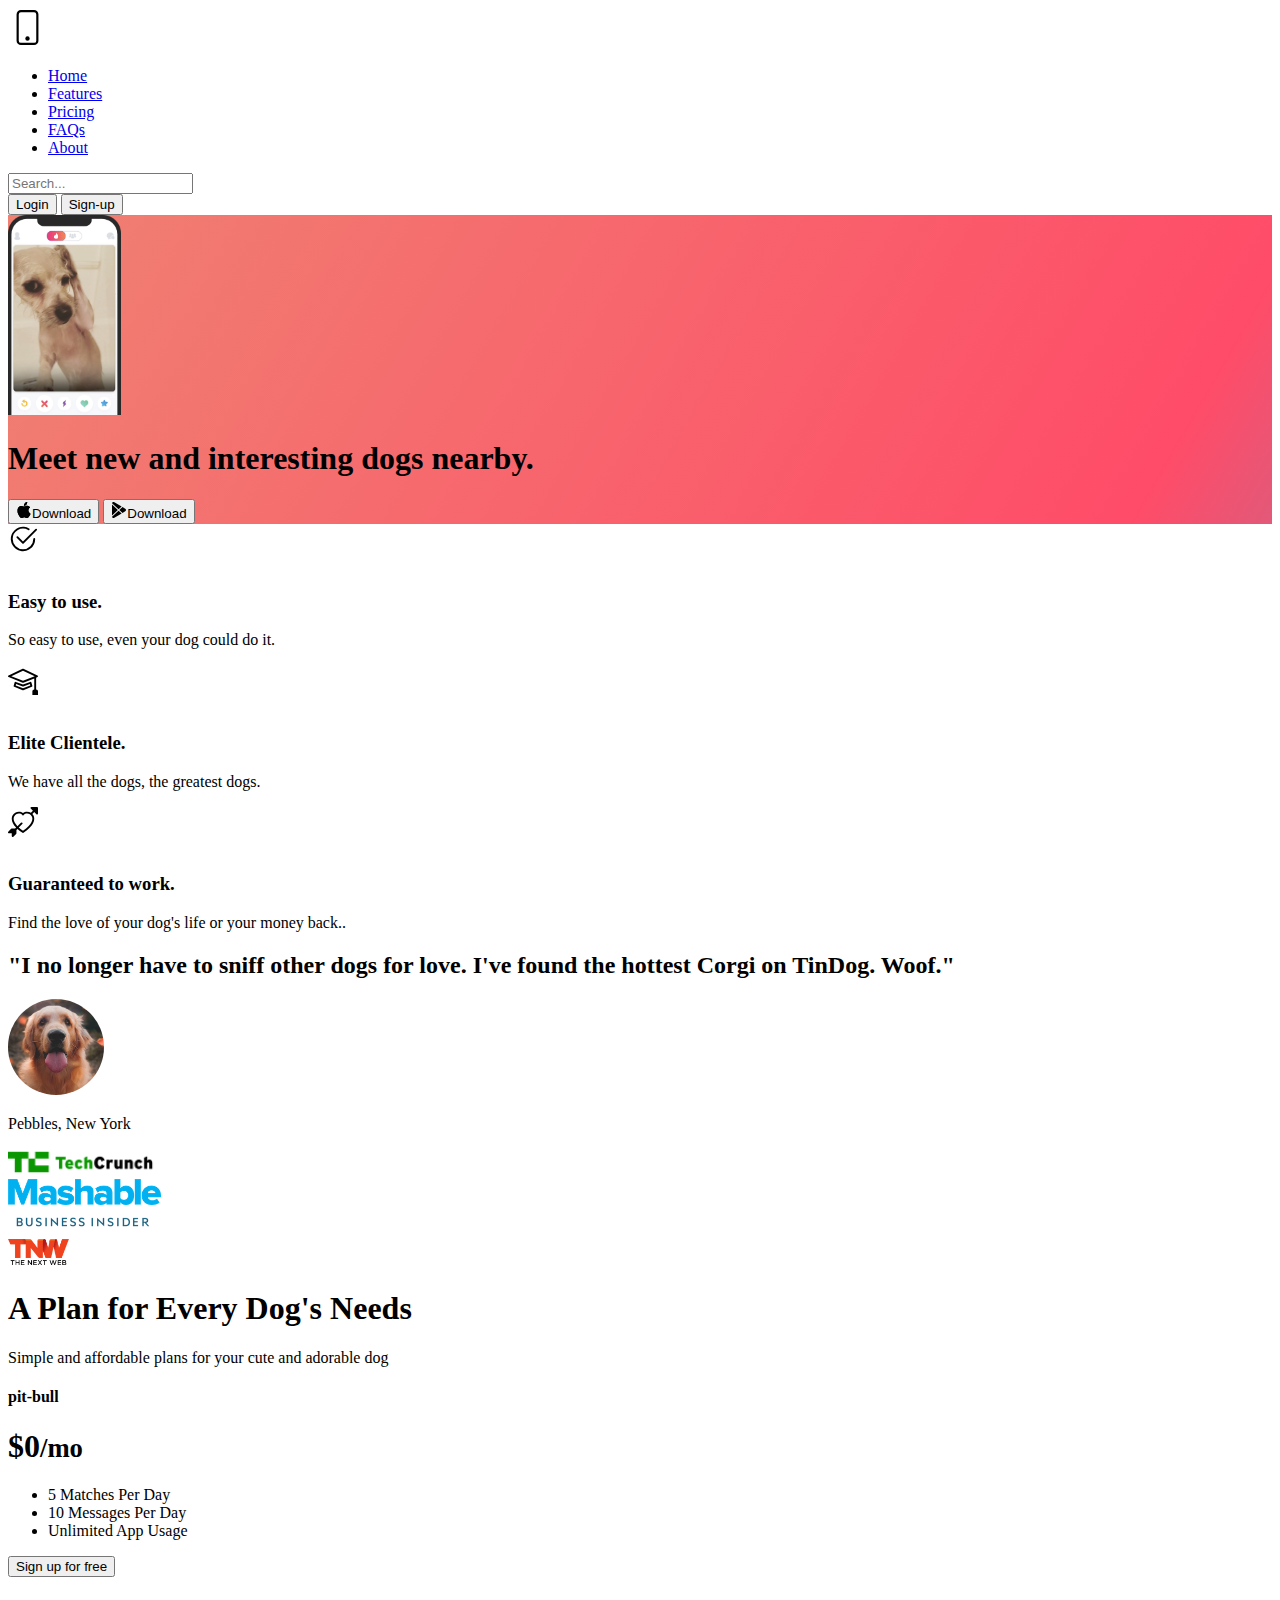
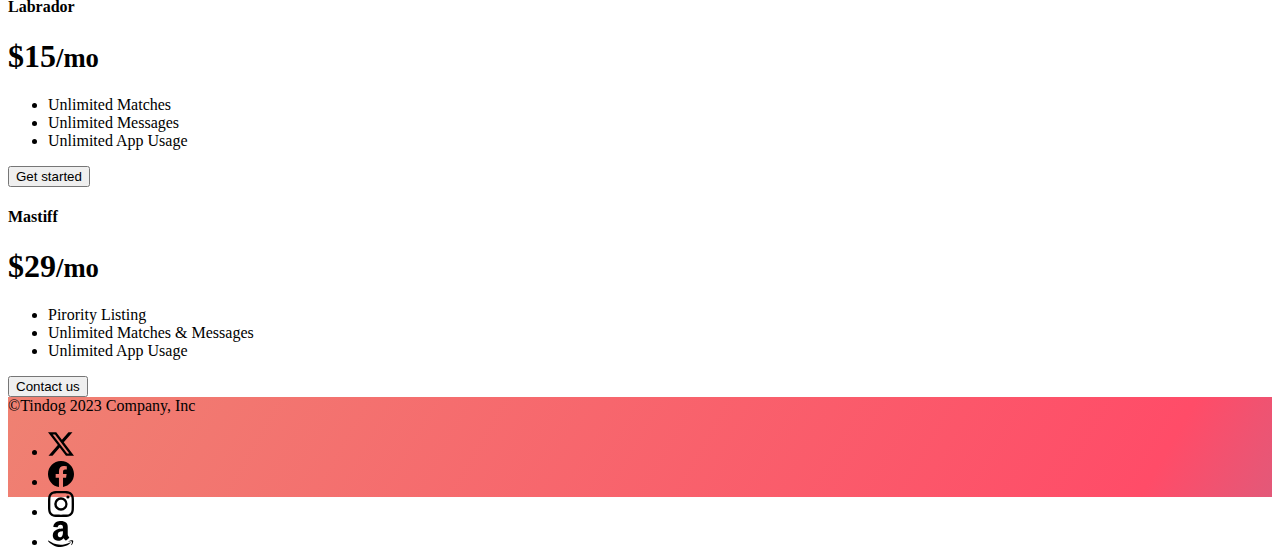
<file: 11.3 TinDog Project/index.html>
<!DOCTYPE html>
<html lang="en">

<head>
  <meta charset="UTF-8">
  <meta name="viewport" content="width=device-width, initial-scale=1.0">
  <title>TinDog</title>
  <link href="https://cdn.jsdelivr.net/npm/bootstrap@5.3.2/dist/css/bootstrap.min.css" rel="stylesheet" integrity="sha384-T3c6CoIi6uLrA9TneNEoa7RxnatzjcDSCmG1MXxSR1GAsXEV/Dwwykc2MPK8M2HN" crossorigin="anonymous">
  <link rel="stylesheet" href="./css/style.css">
</head>

<body>
  <!-- Header -->
  <header class="p-2 text-bg-secondary">
    <div class="container">
      <div class="d-flex flex-wrap align-items-center justify-content-center justify-content-lg-start">
        <a href="/" class="d-flex align-items-center mb-2 mb-lg-0 text-white text-decoration-none">
          <img class="bg-white m-5 "id="logo" src="./images/phone.svg" alt="phone">
        </a>

        <ul class="nav col-12 col-lg-auto me-lg-auto mb-2 justify-content-center mb-md-0 fs-4 gap-3">
          <li><a href="#" class="nav-link px-2 text-white ">Home</a></li>
          <li><a href="#" class="nav-link px-2 text-white">Features</a></li>
          <li><a href="#" class="nav-link px-2 text-white">Pricing</a></li>
          <li><a href="#" class="nav-link px-2 text-white">FAQs</a></li>
          <li><a href="#" class="nav-link px-2 text-white">About</a></li>
        </ul>

        <form class="col-12 col-lg-auto mb-3 mb-lg-0 me-lg-3" role="search">
          <input type="search" class="form-control form-control-dark text-bg-secondary" placeholder="Search..." aria-label="Search">
        </form>

        <div class="text-end">
          <button type="button" class="btn btn-outline-light me-2">Login</button>
          <button type="button" class="btn btn-warning">Sign-up</button>
        </div>
      </div>
    </div>
  </header>
  <!-- Title -->
  <section id="title" class="gradient-background">
    <div class="container col-xxl-8 px-4 pt-5 ">
      <div class="row flex-lg-row-reverse align-items-center g-5 pt-5">
        <div class="col-10 col-sm-8 col-lg-6">
          <img src="./images/iphone.png" class="d-block mx-lg-auto img-fluid" alt="Bootstrap Themes"  height="200" loading="lazy">
        </div>
        <div class="col-lg-6">
          <h1 class="display-5 fw-bold text-body-emphasis lh-1 mb-3">Meet new and interesting dogs nearby.</h1>

          <div class="d-grid gap-2 d-md-flex justify-content-md-start">
            <button type="button" class="btn btn-light btn-lg px-4 me-md-2">
              <svg xmlns="http://www.w3.org/2000/svg" width="16" height="16" fill="currentColor"
                class="bi bi-apple mb-1" viewBox="0 0 16 16">
<path
                  d="M11.182.008C11.148-.03 9.923.023 8.857 1.18c-1.066 1.156-.902 2.482-.878 2.516.024.034 1.52.087 2.475-1.258.955-1.345.762-2.391.728-2.43Zm3.314 11.733c-.048-.096-2.325-1.234-2.113-3.422.212-2.189 1.675-2.789 1.698-2.854.023-.065-.597-.79-1.254-1.157a3.692 3.692 0 0 0-1.563-.434c-.108-.003-.483-.095-1.254.116-.508.139-1.653.589-1.968.607-.316.018-1.256-.522-2.267-.665-.647-.125-1.333.131-1.824.328-.49.196-1.422.754-2.074 2.237-.652 1.482-.311 3.83-.067 4.56.244.729.625 1.924 1.273 2.796.576.984 1.34 1.667 1.659 1.899.319.232 1.219.386 1.843.067.502-.308 1.408-.485 1.766-.472.357.013 1.061.154 1.782.539.571.197 1.111.115 1.652-.105.541-.221 1.324-1.059 2.238-2.758.347-.79.505-1.217.473-1.282Z" />
<path
                  d="M11.182.008C11.148-.03 9.923.023 8.857 1.18c-1.066 1.156-.902 2.482-.878 2.516.024.034 1.52.087 2.475-1.258.955-1.345.762-2.391.728-2.43Zm3.314 11.733c-.048-.096-2.325-1.234-2.113-3.422.212-2.189 1.675-2.789 1.698-2.854.023-.065-.597-.79-1.254-1.157a3.692 3.692 0 0 0-1.563-.434c-.108-.003-.483-.095-1.254.116-.508.139-1.653.589-1.968.607-.316.018-1.256-.522-2.267-.665-.647-.125-1.333.131-1.824.328-.49.196-1.422.754-2.074 2.237-.652 1.482-.311 3.83-.067 4.56.244.729.625 1.924 1.273 2.796.576.984 1.34 1.667 1.659 1.899.319.232 1.219.386 1.843.067.502-.308 1.408-.485 1.766-.472.357.013 1.061.154 1.782.539.571.197 1.111.115 1.652-.105.541-.221 1.324-1.059 2.238-2.758.347-.79.505-1.217.473-1.282Z" />
</svg>Download</button>

            <button type="button" class="btn btn-outline-light btn-lg px-4">
              <svg xmlns="http://www.w3.org/2000/svg" width="16" height="16" fill="currentColor"
                class="bi bi-google-play mb-1" viewBox="0 0 16 16">
<path
                  d="M14.222 9.374c1.037-.61 1.037-2.137 0-2.748L11.528 5.04 8.32 8l3.207 2.96 2.694-1.586Zm-3.595 2.116L7.583 8.68 1.03 14.73c.201 1.029 1.36 1.61 2.303 1.055l7.294-4.295ZM1 13.396V2.603L6.846 8 1 13.396ZM1.03 1.27l6.553 6.05 3.044-2.81L3.333.215C2.39-.341 1.231.24 1.03 1.27Z" />
</svg>Download</button>
          </div>
        </div>
      </div>
    </div>
  </section>
  <!-- Features -->
  <section id="features">
    <div class="container px-4  mt-5" id="hanging-icons">
      <div class="row g-4 py-5 row-cols-1 row-cols-lg-3">
        <div class="col d-flex align-items-start">
          <div class="icon-square text-body-emphasis bg-body-secondary d-inline-flex align-items-center justify-content-center fs-4 flex-shrink-0 me-3">
            <svg xmlns="http://www.w3.org/2000/svg" height="30" fill="currentColor" class="bi bi-check2-circle"
            viewBox="0 0 16 16">
            <path
              d="M2.5 8a5.5 5.5 0 0 1 8.25-4.764.5.5 0 0 0 .5-.866A6.5 6.5 0 1 0 14.5 8a.5.5 0 0 0-1 0 5.5 5.5 0 1 1-11 0z" />
            <path
              d="M15.354 3.354a.5.5 0 0 0-.708-.708L8 9.293 5.354 6.646a.5.5 0 1 0-.708.708l3 3a.5.5 0 0 0 .708 0l7-7z" />
            </svg>
          </div>
          <div>
            <h3 class="fs-2 text-body-emphasis">Easy to use.</h3>
            <p>So easy to use, even your dog could do it.</p>  
          </div>
        </div>
        <div class="col d-flex align-items-start">
          <div class="icon-square text-body-emphasis bg-body-secondary d-inline-flex align-items-center justify-content-center fs-4 flex-shrink-0 me-3">
            <svg xmlns="http://www.w3.org/2000/svg" height="30" fill="currentColor" class="bi bi-mortarboard" viewBox="0 0 16 16">
              <path d="M8.211 2.047a.5.5 0 0 0-.422 0l-7.5 3.5a.5.5 0 0 0 .025.917l7.5 3a.5.5 0 0 0 .372 0L14 7.14V13a1 1 0 0 0-1 1v2h3v-2a1 1 0 0 0-1-1V6.739l.686-.275a.5.5 0 0 0 .025-.917l-7.5-3.5ZM8 8.46 1.758 5.965 8 3.052l6.242 2.913L8 8.46Z"/>
              <path d="M4.176 9.032a.5.5 0 0 0-.656.327l-.5 1.7a.5.5 0 0 0 .294.605l4.5 1.8a.5.5 0 0 0 .372 0l4.5-1.8a.5.5 0 0 0 .294-.605l-.5-1.7a.5.5 0 0 0-.656-.327L8 10.466 4.176 9.032Zm-.068 1.873.22-.748 3.496 1.311a.5.5 0 0 0 .352 0l3.496-1.311.22.748L8 12.46l-3.892-1.556Z"/>
              </svg>
          </div>
          <div>
            <h3 class="fs-2 text-body-emphasis">Elite Clientele.</h3>
            <p>We have all the dogs, the greatest dogs.</p>
          </div>
        </div>
        <div class="col d-flex align-items-start">
          <div class="icon-square text-body-emphasis bg-body-secondary d-inline-flex align-items-center justify-content-center fs-4 flex-shrink-0 me-3">
            <svg xmlns="http://www.w3.org/2000/svg" height="30" fill="currentColor" class="bi bi-arrow-through-heart"
              viewBox="0 0 16 16">
              <path fill-rule="evenodd"
                d="M2.854 15.854A.5.5 0 0 1 2 15.5V14H.5a.5.5 0 0 1-.354-.854l1.5-1.5A.5.5 0 0 1 2 11.5h1.793l.53-.53c-.771-.802-1.328-1.58-1.704-2.32-.798-1.575-.775-2.996-.213-4.092C3.426 2.565 6.18 1.809 8 3.233c1.25-.98 2.944-.928 4.212-.152L13.292 2 12.147.854A.5.5 0 0 1 12.5 0h3a.5.5 0 0 1 .5.5v3a.5.5 0 0 1-.854.354L14 2.707l-1.006 1.006c.236.248.44.531.6.845.562 1.096.585 2.517-.213 4.092-.793 1.563-2.395 3.288-5.105 5.08L8 13.912l-.276-.182a21.86 21.86 0 0 1-2.685-2.062l-.539.54V14a.5.5 0 0 1-.146.354l-1.5 1.5Zm2.893-4.894A20.419 20.419 0 0 0 8 12.71c2.456-1.666 3.827-3.207 4.489-4.512.679-1.34.607-2.42.215-3.185-.817-1.595-3.087-2.054-4.346-.761L8 4.62l-.358-.368c-1.259-1.293-3.53-.834-4.346.761-.392.766-.464 1.845.215 3.185.323.636.815 1.33 1.519 2.065l1.866-1.867a.5.5 0 1 1 .708.708L5.747 10.96Z" />
            </svg>
          </div>
          <div>
            <h3 class="fs-2 text-body-emphasis">Guaranteed to work.</h3>
            <p>Find the love of your dog's life or your money back..</p>
          </div>
        </div>
      </div>
    </div>
  </section>
  <!-- Testimonial (jumbotron is used)-->
  <section id="testimonial">
    <div class="my-5">
      <div class="p-5 text-center bg-body-tertiary">
        <div class="container py-5">
          <h2 class="text-body-emphasis">"I no longer have to sniff other dogs for love. I've found the hottest Corgi on TinDog. Woof."</h2>
          <img class="profile-img mt-5 mb-2" src="./images/dog-img.jpg" alt="dog image">
          <p class="col-lg-8 mx-auto lead">
            Pebbles, New York
          </p>
          <div class="container">
            <div class="row">
              <div class="col-lg-3 col-sm-12">
                <img src="./images/techcrunch.png" alt="techcrunch" height="26px">
              </div>
              <div class="col-lg-3 col-sm-12">
                <img src="./images/mashable.png" alt="mashable" height="26px" >
              </div>
              <div class="col-lg-3 col-sm-12">
                <img src="./images/bizinsider.png" alt="bizinsider" height="26px" >
              </div>
              <div class="col-lg-3 col-sm-12">
                <img src="./images/tnw.png" alt="tnw" height="26px"  >
              </div>
            </div>
          </div>
        </div>
      </div>
    </div>
  </section>
  <!-- Pricing -->
  <section id="pricing">
    <div class="container">
    <div class="pricing-header p-3 pb-md-4 mx-auto text-center">
      <h1 class="display-4 fw-normal ">A Plan for Every Dog's Needs</h1>
      <p class="fs-5 text-body-secondary">Simple and affordable plans for your cute and adorable dog</p>
    </div>

    <div class="row row-cols-1 row-cols-md-3 m-5 text-center">
      <div class="col">
        <div class="card mb-4 rounded-3 shadow-sm">
          <div class="card-header py-3">
            <h4 class="my-0 fw-normal">pit-bull</h4>
          </div>
          <div class="card-body">
            <h1 class="card-title pricing-card-title">$0<small class="text-body-secondary fw-light">/mo</small></h1>
            <ul class="list-unstyled mt-3 mb-4">
              <li>5 Matches Per Day</li>
              <li>10 Messages Per Day</li>
              <li>Unlimited App Usage</li>
            </ul>
            <button type="button" class="w-100 btn btn-lg btn-outline-dark">Sign up for free</button>
          </div>
        </div>
      </div>
      <div class="col">
        <div class="card mb-4 rounded-3 shadow-sm">
          <div class="card-header py-3">
            <h4 class="my-0 fw-normal">Labrador</h4>
          </div>
          <div class="card-body">
            <h1 class="card-title pricing-card-title">$15<small class="text-body-secondary fw-light">/mo</small></h1>
            <ul class="list-unstyled mt-3 mb-4">
              <li>Unlimited Matches</li>
              <li>Unlimited Messages</li>
              <li>Unlimited App Usage</li>
              
            </ul>
            <button type="button" class="w-100 btn btn-lg btn-dark">Get started</button>
          </div>
        </div>
      </div>
      <div class="col">
        <div class="card mb-4 rounded-3 shadow-sm border-dark">
          <div class="card-header py-3 text-bg-dark border-primary">
            <h4 class="my-0 fw-normal">Mastiff</h4>
          </div>
          <div class="card-body">
            <h1 class="card-title pricing-card-title">$29<small class="text-body-secondary fw-light">/mo</small></h1>
            <ul class="list-unstyled mt-3 mb-4">
              <li>Pirority Listing</li>
              <li>Unlimited Matches & Messages</li>
              <li>Unlimited App Usage</li>
              
            </ul>
            <button type="button" class="w-100 btn btn-lg btn-dark">Contact us</button>
          </div>
        </div>
      </div>
    </div>
  </div>  
  </section>
  <!-- Footer -->
  <section id="footer" class="gradient-background">
    <div class="container">
      <footer class="d-flex flex-wrap justify-content-between align-items-center py-3 my-4 border-top">
        <div class="col-md-4 d-flex align-items-center">
          <span class="mb-3 mb-md-0 text-body-dark fs-5">©Tindog 2023 Company, Inc</span>
        </div>
    
        <ul class="nav col-md-4 justify-content-end list-unstyled d-flex">
          <li class="ms-3"><svg xmlns="http://www.w3.org/2000/svg" width="26" height="26" fill="currentColor" class="bi bi-twitter-x" viewBox="0 0 16 16">
            <path d="M12.6.75h2.454l-5.36 6.142L16 15.25h-4.937l-3.867-5.07-4.425 5.07H.316l5.733-6.57L0 .75h5.063l3.495 4.633L12.601.75Zm-.86 13.028h1.36L4.323 2.145H2.865z"/>
          </svg></li>
          <li class="ms-3"><svg xmlns="http://www.w3.org/2000/svg" width="26" height="26" fill="currentColor" class="bi bi-facebook" viewBox="0 0 16 16">
            <path d="M16 8.049c0-4.446-3.582-8.05-8-8.05C3.58 0-.002 3.603-.002 8.05c0 4.017 2.926 7.347 6.75 7.951v-5.625h-2.03V8.05H6.75V6.275c0-2.017 1.195-3.131 3.022-3.131.876 0 1.791.157 1.791.157v1.98h-1.009c-.993 0-1.303.621-1.303 1.258v1.51h2.218l-.354 2.326H9.25V16c3.824-.604 6.75-3.934 6.75-7.951"/>
          </svg></li>
          <li class="ms-3"><svg xmlns="http://www.w3.org/2000/svg" width="26" height="26" fill="currentColor" class="bi bi-instagram" viewBox="0 0 16 16">
            <path d="M8 0C5.829 0 5.556.01 4.703.048 3.85.088 3.269.222 2.76.42a3.9 3.9 0 0 0-1.417.923A3.9 3.9 0 0 0 .42 2.76C.222 3.268.087 3.85.048 4.7.01 5.555 0 5.827 0 8.001c0 2.172.01 2.444.048 3.297.04.852.174 1.433.372 1.942.205.526.478.972.923 1.417.444.445.89.719 1.416.923.51.198 1.09.333 1.942.372C5.555 15.99 5.827 16 8 16s2.444-.01 3.298-.048c.851-.04 1.434-.174 1.943-.372a3.9 3.9 0 0 0 1.416-.923c.445-.445.718-.891.923-1.417.197-.509.332-1.09.372-1.942C15.99 10.445 16 10.173 16 8s-.01-2.445-.048-3.299c-.04-.851-.175-1.433-.372-1.941a3.9 3.9 0 0 0-.923-1.417A3.9 3.9 0 0 0 13.24.42c-.51-.198-1.092-.333-1.943-.372C10.443.01 10.172 0 7.998 0zm-.717 1.442h.718c2.136 0 2.389.007 3.232.046.78.035 1.204.166 1.486.275.373.145.64.319.92.599s.453.546.598.92c.11.281.24.705.275 1.485.039.843.047 1.096.047 3.231s-.008 2.389-.047 3.232c-.035.78-.166 1.203-.275 1.485a2.5 2.5 0 0 1-.599.919c-.28.28-.546.453-.92.598-.28.11-.704.24-1.485.276-.843.038-1.096.047-3.232.047s-2.39-.009-3.233-.047c-.78-.036-1.203-.166-1.485-.276a2.5 2.5 0 0 1-.92-.598 2.5 2.5 0 0 1-.6-.92c-.109-.281-.24-.705-.275-1.485-.038-.843-.046-1.096-.046-3.233s.008-2.388.046-3.231c.036-.78.166-1.204.276-1.486.145-.373.319-.64.599-.92s.546-.453.92-.598c.282-.11.705-.24 1.485-.276.738-.034 1.024-.044 2.515-.045zm4.988 1.328a.96.96 0 1 0 0 1.92.96.96 0 0 0 0-1.92m-4.27 1.122a4.109 4.109 0 1 0 0 8.217 4.109 4.109 0 0 0 0-8.217m0 1.441a2.667 2.667 0 1 1 0 5.334 2.667 2.667 0 0 1 0-5.334"/>
          </svg></li>
          <li class="ms-3"><svg xmlns="http://www.w3.org/2000/svg" width="26" height="26" fill="currentColor" class="bi bi-amazon" viewBox="0 0 16 16">
            <path d="M10.813 11.968c.157.083.36.074.5-.05l.005.005a90 90 0 0 1 1.623-1.405c.173-.143.143-.372.006-.563l-.125-.17c-.345-.465-.673-.906-.673-1.791v-3.3l.001-.335c.008-1.265.014-2.421-.933-3.305C10.404.274 9.06 0 8.03 0 6.017 0 3.77.75 3.296 3.24c-.047.264.143.404.316.443l2.054.22c.19-.009.33-.196.366-.387.176-.857.896-1.271 1.703-1.271.435 0 .929.16 1.188.55.264.39.26.91.257 1.376v.432q-.3.033-.621.065c-1.113.114-2.397.246-3.36.67C3.873 5.91 2.94 7.08 2.94 8.798c0 2.2 1.387 3.298 3.168 3.298 1.506 0 2.328-.354 3.489-1.54l.167.246c.274.405.456.675 1.047 1.166ZM6.03 8.431C6.03 6.627 7.647 6.3 9.177 6.3v.57c.001.776.002 1.434-.396 2.133-.336.595-.87.961-1.465.961-.812 0-1.286-.619-1.286-1.533M.435 12.174c2.629 1.603 6.698 4.084 13.183.997.28-.116.475.078.199.431C13.538 13.96 11.312 16 7.57 16 3.832 16 .968 13.446.094 12.386c-.24-.275.036-.4.199-.299z"/>
            <path d="M13.828 11.943c.567-.07 1.468-.027 1.645.204.135.176-.004.966-.233 1.533-.23.563-.572.961-.762 1.115s-.333.094-.23-.137c.105-.23.684-1.663.455-1.963-.213-.278-1.177-.177-1.625-.13l-.09.009q-.142.013-.233.024c-.193.021-.245.027-.274-.032-.074-.209.779-.556 1.347-.623"/>
          </svg></li>
        </ul>
      </footer>
    </div>
  </section>
  <script src="https://cdn.jsdelivr.net/npm/bootstrap@5.3.2/dist/js/bootstrap.bundle.min.js" integrity="sha384-C6RzsynM9kWDrMNeT87bh95OGNyZPhcTNXj1NW7RuBCsyN/o0jlpcV8Qyq46cDfL" crossorigin="anonymous"></script>
</body>

</html>
</file>
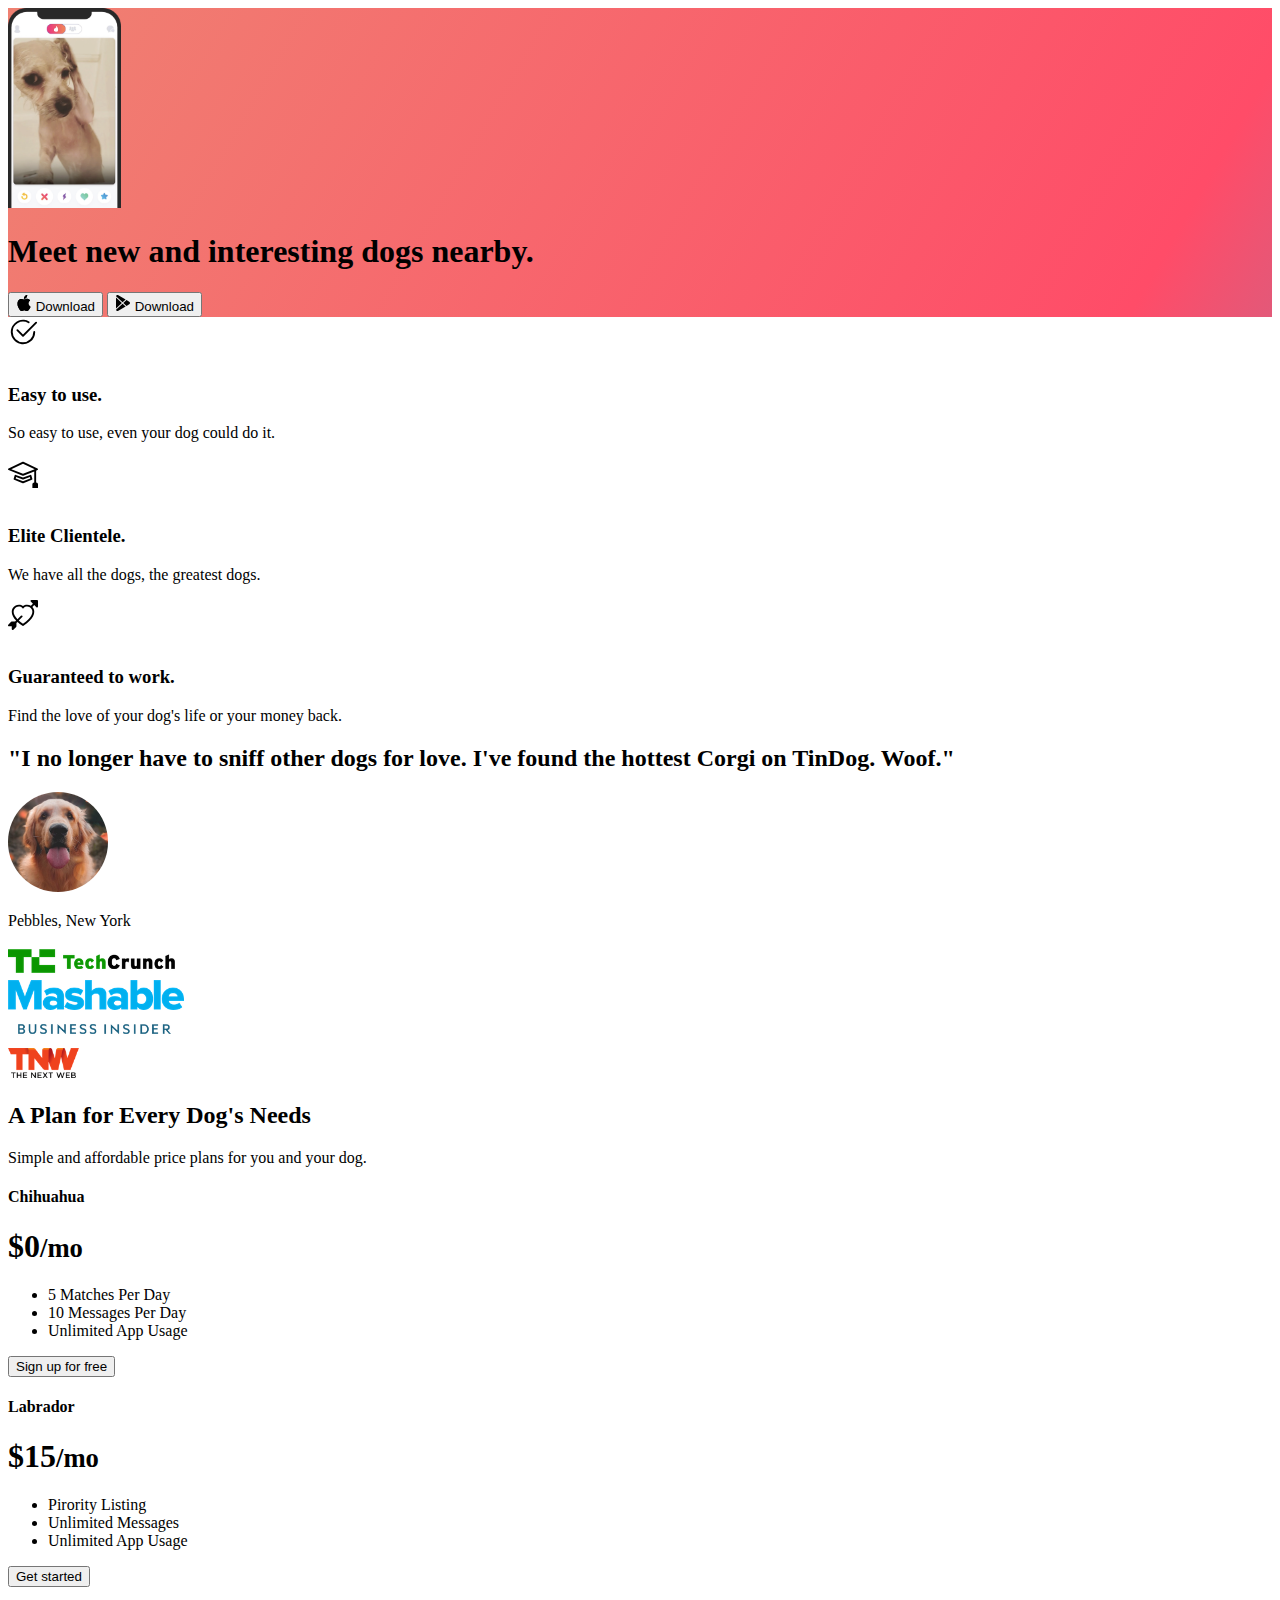
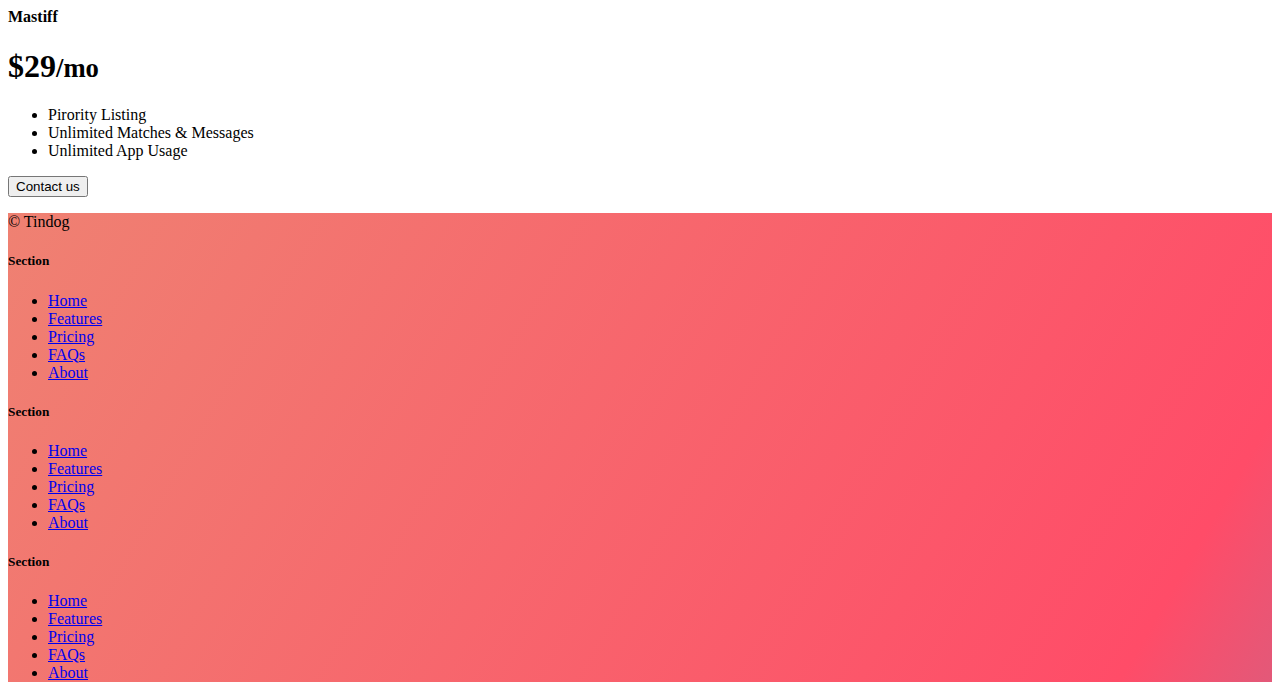
<file: 11.3 TinDog Project/solution.html>
<!DOCTYPE html>
<html lang="en">

<head>
  <meta charset="UTF-8">
  <meta name="viewport" content="width=device-width, initial-scale=1.0">
  <title>TinDog</title>
  <link href="https://cdn.jsdelivr.net/npm/bootstrap@5.3.0-alpha3/dist/css/bootstrap.min.css" rel="stylesheet"
    integrity="sha384-KK94CHFLLe+nY2dmCWGMq91rCGa5gtU4mk92HdvYe+M/SXH301p5ILy+dN9+nJOZ" crossorigin="anonymous">
  <link rel="stylesheet" href="./css/solution.css">
</head>

<body>


  <!-- Title -->
  <section id="title" class="gradient-background">

    <div class="container col-xxl-8 px-4 pt-5">
      <div class="row flex-lg-row-reverse align-items-center g-5 pt-5">
        <div class="col-10 col-sm-8 col-lg-6">
          <img src="./images/iphone.png" class="d-block mx-lg-auto img-fluid" alt="Bootstrap Themes" height="200"
            loading="lazy">
        </div>
        <div class="col-lg-6">
          <h1 class="display-5 fw-bold text-body-emphasis lh-1 mb-3">Meet new and interesting dogs nearby.</h1>

          <div class="d-grid gap-2 d-md-flex justify-content-md-start">
            <button type="button" class="btn btn-light btn-lg px-4 me-md-2"><svg xmlns="http://www.w3.org/2000/svg"
                width="16" height="16" fill="currentColor" class="bi bi-apple mb-1" viewBox="0 0 16 16">
                <path
                  d="M11.182.008C11.148-.03 9.923.023 8.857 1.18c-1.066 1.156-.902 2.482-.878 2.516.024.034 1.52.087 2.475-1.258.955-1.345.762-2.391.728-2.43Zm3.314 11.733c-.048-.096-2.325-1.234-2.113-3.422.212-2.189 1.675-2.789 1.698-2.854.023-.065-.597-.79-1.254-1.157a3.692 3.692 0 0 0-1.563-.434c-.108-.003-.483-.095-1.254.116-.508.139-1.653.589-1.968.607-.316.018-1.256-.522-2.267-.665-.647-.125-1.333.131-1.824.328-.49.196-1.422.754-2.074 2.237-.652 1.482-.311 3.83-.067 4.56.244.729.625 1.924 1.273 2.796.576.984 1.34 1.667 1.659 1.899.319.232 1.219.386 1.843.067.502-.308 1.408-.485 1.766-.472.357.013 1.061.154 1.782.539.571.197 1.111.115 1.652-.105.541-.221 1.324-1.059 2.238-2.758.347-.79.505-1.217.473-1.282Z" />
                <path
                  d="M11.182.008C11.148-.03 9.923.023 8.857 1.18c-1.066 1.156-.902 2.482-.878 2.516.024.034 1.52.087 2.475-1.258.955-1.345.762-2.391.728-2.43Zm3.314 11.733c-.048-.096-2.325-1.234-2.113-3.422.212-2.189 1.675-2.789 1.698-2.854.023-.065-.597-.79-1.254-1.157a3.692 3.692 0 0 0-1.563-.434c-.108-.003-.483-.095-1.254.116-.508.139-1.653.589-1.968.607-.316.018-1.256-.522-2.267-.665-.647-.125-1.333.131-1.824.328-.49.196-1.422.754-2.074 2.237-.652 1.482-.311 3.83-.067 4.56.244.729.625 1.924 1.273 2.796.576.984 1.34 1.667 1.659 1.899.319.232 1.219.386 1.843.067.502-.308 1.408-.485 1.766-.472.357.013 1.061.154 1.782.539.571.197 1.111.115 1.652-.105.541-.221 1.324-1.059 2.238-2.758.347-.79.505-1.217.473-1.282Z" />
              </svg> Download</button>
            <button type="button" class="btn btn-outline-light btn-lg px-4"><svg xmlns="http://www.w3.org/2000/svg"
                width="16" height="16" fill="currentColor" class="bi bi-google-play mb-1" viewBox="0 0 16 16">
                <path
                  d="M14.222 9.374c1.037-.61 1.037-2.137 0-2.748L11.528 5.04 8.32 8l3.207 2.96 2.694-1.586Zm-3.595 2.116L7.583 8.68 1.03 14.73c.201 1.029 1.36 1.61 2.303 1.055l7.294-4.295ZM1 13.396V2.603L6.846 8 1 13.396ZM1.03 1.27l6.553 6.05 3.044-2.81L3.333.215C2.39-.341 1.231.24 1.03 1.27Z" />
              </svg> Download</button>
          </div>
        </div>
      </div>
    </div>
  </section>
  <!-- Features -->
  <section id="features">
    <div class="container mt-5">
      <div class="row g-4 py-5 row-cols-1 row-cols-lg-3">
        <div class="col d-flex align-items-start">
          <div
            class="icon-square text-body-emphasis bg-body-secondary d-inline-flex align-items-center justify-content-center fs-4 flex-shrink-0 me-3">
            <svg xmlns="http://www.w3.org/2000/svg" height="30" fill="currentColor" class="bi bi-check2-circle"
              viewBox="0 0 16 16">
              <path
                d="M2.5 8a5.5 5.5 0 0 1 8.25-4.764.5.5 0 0 0 .5-.866A6.5 6.5 0 1 0 14.5 8a.5.5 0 0 0-1 0 5.5 5.5 0 1 1-11 0z" />
              <path
                d="M15.354 3.354a.5.5 0 0 0-.708-.708L8 9.293 5.354 6.646a.5.5 0 1 0-.708.708l3 3a.5.5 0 0 0 .708 0l7-7z" />
            </svg>
          </div>
          <div>
            <h3 class="fs-2">Easy to use.</h3>
            <p>So easy to use, even your dog could do it.</p>

          </div>
        </div>
        <div class="col d-flex align-items-start">
          <div
            class="icon-square text-body-emphasis bg-body-secondary d-inline-flex align-items-center justify-content-center fs-4 flex-shrink-0 me-3">
            <svg xmlns="http://www.w3.org/2000/svg" height="30" fill="currentColor" class="bi bi-mortarboard"
              viewBox="0 0 16 16">
              <path
                d="M8.211 2.047a.5.5 0 0 0-.422 0l-7.5 3.5a.5.5 0 0 0 .025.917l7.5 3a.5.5 0 0 0 .372 0L14 7.14V13a1 1 0 0 0-1 1v2h3v-2a1 1 0 0 0-1-1V6.739l.686-.275a.5.5 0 0 0 .025-.917l-7.5-3.5ZM8 8.46 1.758 5.965 8 3.052l6.242 2.913L8 8.46Z" />
              <path
                d="M4.176 9.032a.5.5 0 0 0-.656.327l-.5 1.7a.5.5 0 0 0 .294.605l4.5 1.8a.5.5 0 0 0 .372 0l4.5-1.8a.5.5 0 0 0 .294-.605l-.5-1.7a.5.5 0 0 0-.656-.327L8 10.466 4.176 9.032Zm-.068 1.873.22-.748 3.496 1.311a.5.5 0 0 0 .352 0l3.496-1.311.22.748L8 12.46l-3.892-1.556Z" />
            </svg>
          </div>
          <div>
            <h3 class="fs-2">Elite Clientele.</h3>
            <p>We have all the dogs, the greatest dogs.</p>

          </div>
        </div>
        <div class="col d-flex align-items-start">
          <div
            class="icon-square text-body-emphasis bg-body-secondary d-inline-flex align-items-center justify-content-center fs-4 flex-shrink-0 me-3">
            <svg xmlns="http://www.w3.org/2000/svg" height="30" fill="currentColor" class="bi bi-arrow-through-heart"
              viewBox="0 0 16 16">
              <path fill-rule="evenodd"
                d="M2.854 15.854A.5.5 0 0 1 2 15.5V14H.5a.5.5 0 0 1-.354-.854l1.5-1.5A.5.5 0 0 1 2 11.5h1.793l.53-.53c-.771-.802-1.328-1.58-1.704-2.32-.798-1.575-.775-2.996-.213-4.092C3.426 2.565 6.18 1.809 8 3.233c1.25-.98 2.944-.928 4.212-.152L13.292 2 12.147.854A.5.5 0 0 1 12.5 0h3a.5.5 0 0 1 .5.5v3a.5.5 0 0 1-.854.354L14 2.707l-1.006 1.006c.236.248.44.531.6.845.562 1.096.585 2.517-.213 4.092-.793 1.563-2.395 3.288-5.105 5.08L8 13.912l-.276-.182a21.86 21.86 0 0 1-2.685-2.062l-.539.54V14a.5.5 0 0 1-.146.354l-1.5 1.5Zm2.893-4.894A20.419 20.419 0 0 0 8 12.71c2.456-1.666 3.827-3.207 4.489-4.512.679-1.34.607-2.42.215-3.185-.817-1.595-3.087-2.054-4.346-.761L8 4.62l-.358-.368c-1.259-1.293-3.53-.834-4.346.761-.392.766-.464 1.845.215 3.185.323.636.815 1.33 1.519 2.065l1.866-1.867a.5.5 0 1 1 .708.708L5.747 10.96Z" />
            </svg>
          </div>
          <div>
            <h3 class="fs-2">Guaranteed to work.</h3>
            <p>Find the love of your dog's life or your money back.</p>

          </div>
        </div>
      </div>
    </div>
  </section>
  <!-- Testimonial -->
  <section id="testimonial">
    <div class="my-5">
      <div class="p-5 text-center bg-body-tertiary">
        <div class="container py-5">
          <h2 class="text-body-emphasis">"I no longer have to sniff other dogs for love. I've found the hottest Corgi on
            TinDog. Woof."</h2>
          <img class="profile-img mt-5" src="./images/dog-img.jpg" alt="dog image">
          <p class="col-lg-8 mx-auto lead mt-2">
            Pebbles, New York
          </p>
        </div>

        <div class="container">
          <div class="row">
            <div class="col-lg-3 col-sm-12">
              <img src="./images/techcrunch.png" alt="techcrunch" height="30">
            </div>
            <div class="col-lg-3 col-sm-12">
              <img src="./images/mashable.png" alt="mashable" height="30">
            </div>
            <div class="col-lg-3 col-sm-12">
              <img src="./images/bizinsider.png" alt="bizinsider" height="30">
            </div>
            <div class="col-lg-3 col-sm-12">
              <img src="./images/tnw.png" alt="tnw" height="30">
            </div>
          </div>
        </div>
      </div>
    </div>
  </section>
  <!-- Pricing -->
  <section id="pricing">
    <div class="container">
      <div class="pricing-header p-3 pb-md-4 mx-auto text-center">
        <h2 class="display-4 fw-normal">A Plan for Every Dog's Needs</h2>
        <p class="fs-5 text-body-secondary">Simple and affordable price plans for you and your dog.
      </div>
      <div class="row row-cols-1 row-cols-md-3 mb-3 text-center">
        <div class="col">
          <div class="card mb-4 rounded-3 shadow-sm">
            <div class="card-header py-3">
              <h4 class="my-0 fw-normal">Chihuahua</h4>
            </div>
            <div class="card-body">
              <h1 class="card-title pricing-card-title">$0<small class="text-body-secondary fw-light">/mo</small></h1>
              <ul class="list-unstyled mt-3 mb-4">
                <li>5 Matches Per Day</li>
                <li>10 Messages Per Day</li>
                <li>Unlimited App Usage</li>
              </ul>
              <button type="button" class="w-100 btn btn-lg btn-outline-dark">Sign up for free</button>
            </div>
          </div>
        </div>
        <div class="col">
          <div class="card mb-4 rounded-3 shadow-sm">
            <div class="card-header py-3">
              <h4 class="my-0 fw-normal">Labrador</h4>
            </div>
            <div class="card-body">
              <h1 class="card-title pricing-card-title">$15<small class="text-body-secondary fw-light">/mo</small></h1>
              <ul class="list-unstyled mt-3 mb-4">
                <li>Pirority Listing</li>
                <li>Unlimited Messages</li>
                <li>Unlimited App Usage</li>
              </ul>
              <button type="button" class="w-100 btn btn-lg btn-dark">Get started</button>
            </div>
          </div>
        </div>
        <div class="col">
          <div class="card mb-4 rounded-3 shadow-sm border-dark">
            <div class="card-header py-3 text-bg-dark border-dark">
              <h4 class="my-0 fw-normal">Mastiff</h4>
            </div>
            <div class="card-body">
              <h1 class="card-title pricing-card-title">$29<small class="text-body-secondary fw-light">/mo</small></h1>
              <ul class="list-unstyled mt-3 mb-4">
                <li>Pirority Listing</li>
                <li>Unlimited Matches & Messages</li>
                <li>Unlimited App Usage</li>
              </ul>
              <button type="button" class="w-100 btn btn-lg btn-dark">Contact us</button>
            </div>
          </div>
        </div>
      </div>
    </div>
  </section>
  <!-- Footer -->
  <section id="contact" class="gradient-background">
    <div class="container ">
      <footer class="row row-cols-1 row-cols-sm-2 row-cols-md-5 py-5 mt-5 border-top">
        <div class="col mb-3">

          <p class="text-body-secondary">© Tindog</p>
        </div>

        <div class="col mb-3">

        </div>

        <div class="col mb-3">
          <h5>Section</h5>
          <ul class="nav flex-column">
            <li class="nav-item mb-2"><a href="#" class="nav-link p-0 text-body-secondary">Home</a></li>
            <li class="nav-item mb-2"><a href="#" class="nav-link p-0 text-body-secondary">Features</a></li>
            <li class="nav-item mb-2"><a href="#" class="nav-link p-0 text-body-secondary">Pricing</a></li>
            <li class="nav-item mb-2"><a href="#" class="nav-link p-0 text-body-secondary">FAQs</a></li>
            <li class="nav-item mb-2"><a href="#" class="nav-link p-0 text-body-secondary">About</a></li>
          </ul>
        </div>

        <div class="col mb-3">
          <h5>Section</h5>
          <ul class="nav flex-column">
            <li class="nav-item mb-2"><a href="#" class="nav-link p-0 text-body-secondary">Home</a></li>
            <li class="nav-item mb-2"><a href="#" class="nav-link p-0 text-body-secondary">Features</a></li>
            <li class="nav-item mb-2"><a href="#" class="nav-link p-0 text-body-secondary">Pricing</a></li>
            <li class="nav-item mb-2"><a href="#" class="nav-link p-0 text-body-secondary">FAQs</a></li>
            <li class="nav-item mb-2"><a href="#" class="nav-link p-0 text-body-secondary">About</a></li>
          </ul>
        </div>

        <div class="col mb-3">
          <h5>Section</h5>
          <ul class="nav flex-column">
            <li class="nav-item mb-2"><a href="#" class="nav-link p-0 text-body-secondary">Home</a></li>
            <li class="nav-item mb-2"><a href="#" class="nav-link p-0 text-body-secondary">Features</a></li>
            <li class="nav-item mb-2"><a href="#" class="nav-link p-0 text-body-secondary">Pricing</a></li>
            <li class="nav-item mb-2"><a href="#" class="nav-link p-0 text-body-secondary">FAQs</a></li>
            <li class="nav-item mb-2"><a href="#" class="nav-link p-0 text-body-secondary">About</a></li>
          </ul>
        </div>
      </footer>
    </div>
  </section>
</body>

</html>
</file>
<file: 11.3 TinDog Project/css/style.css>
.gradient-background{
  background: linear-gradient(300deg,#00bfff, #ff4c68, #ef8172);
  background-size: 180% 180%;
  animation: gradient-animation 18s ease infinite;
}
@keyframes gradient-animation {
  0%{
    background-position: 0% 50%;

  }
  50%{
    background-position: 100% 50%;
  }
  100%{
    background-position: 0% 50%;
  }
}
.icon-square {
  width: 3rem;
  height: 3rem;
  border-radius: 0.75rem;
}

.profile-img {
  height: 6em;
  border-radius: 50%;
}
#footer{
  height:100px;
}
#logo{
  height: 35px;
  padding: 2px;
  border-radius: 0.5rem;
}
</file>
<file: 11.3 TinDog Project/css/solution.css>
.gradient-background {
  background: linear-gradient(300deg, #00bfff, #ff4c68, #ef8172);
  background-size: 180% 180%;
  animation: gradient-animation 18s ease infinite;
}

@keyframes gradient-animation {
  0% {
    background-position: 0% 50%;
  }
  50% {
    background-position: 100% 50%;
  }
  100% {
    background-position: 0% 50%;
  }
}

.icon-square {
  width: 3rem;
  height: 3rem;
  border-radius: 0.75rem;
}

.profile-img {
  border-radius: 50%;
  height: 100px;
}
</file>
